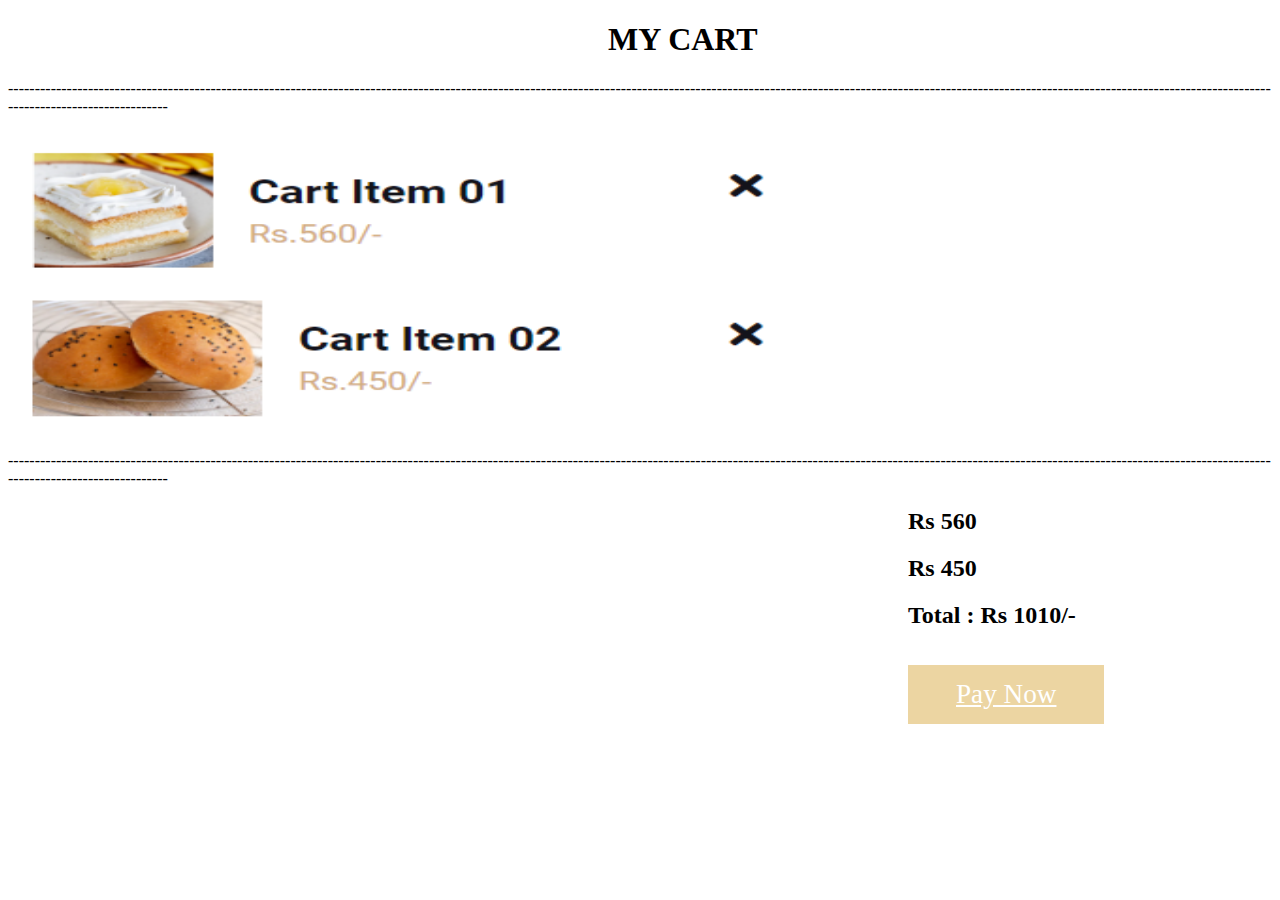
<file: cart.html>
<!DOCTYPE html>
<html lang="en">
<head>
    <meta charset="UTF-8">
    <meta http-equiv="X-UA-Compatible" content="IE=edge">
    <meta name="viewport" content="width=device-width, initial-scale=1.0">
    <title>Login</title>
    <link rel="stylesheet" href="cart.css">
</head>
<body>
    <div class="cart">
        <h1>MY CART</h1>
        <p>[base64]</p>
        </div>
        <div class = "image">
        <img src="Screenshot (296).png" width=800px height=300px alt="">
        <p>[base64]</p>
       
    </div>

    <div class="price">
        <h2> Rs 560</h2>
        <h2> Rs 450</h2>
        <h2>Total : Rs 1010/-</h2>
    </div>
    <div class="pay">
        <a href="https://nabihaakhann.github.io/The-BakeHouse/pay" class="btn">Pay Now</a>
    </div>
    </body>
    </html>
</file>
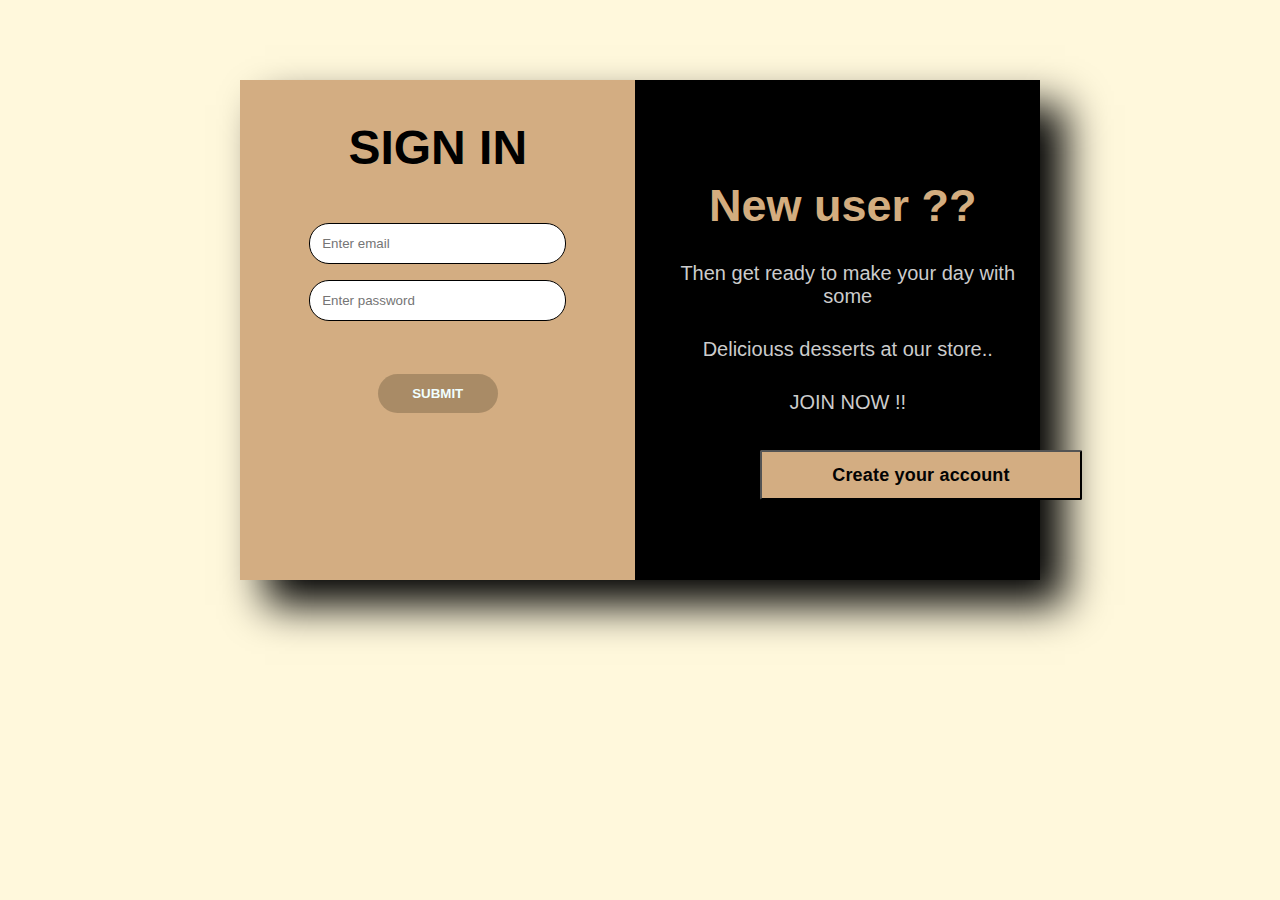
<file: LOGIN.html>
<!DOCTYPE html>
<html lang="en">
<head>
    <meta charset="UTF-8">
    <meta http-equiv="X-UA-Compatible" content="IE=edge">
    <meta name="viewport" content="width=device-width, initial-scale=1.0">
    <title>Login</title>
    <link rel="stylesheet" href="login.css">
</head>
<body>
    <div class="container">
        <form action="" class="form">
            <h2>SIGN IN</h2>
            <input type="email" name="email" class="box" placeholder="Enter email">
            <input type="password" name="password" class="box" placeholder="Enter password">
          
                <a href="https://nabihaakhann.github.io/The-BakeHouse/"> <button type="button" value="SUBMIT" id="submit">SUBMIT</button></a>
            </button>
        </form>
        <div class="side">
            <h2>New user ??</h2>
            <p>Then get ready to make your day with some</p>
            <p> Deliciouss desserts at our store..</p>
            <p> JOIN NOW !!</p>
            <button type="button" class = "submit" id="submit" value = "Sign Up ">
                <a href="https://nabihaakhann.github.io/The-BakeHouse/signup"> Create your account</a>
        </div>
    </div>
</body>
</html>
</file>
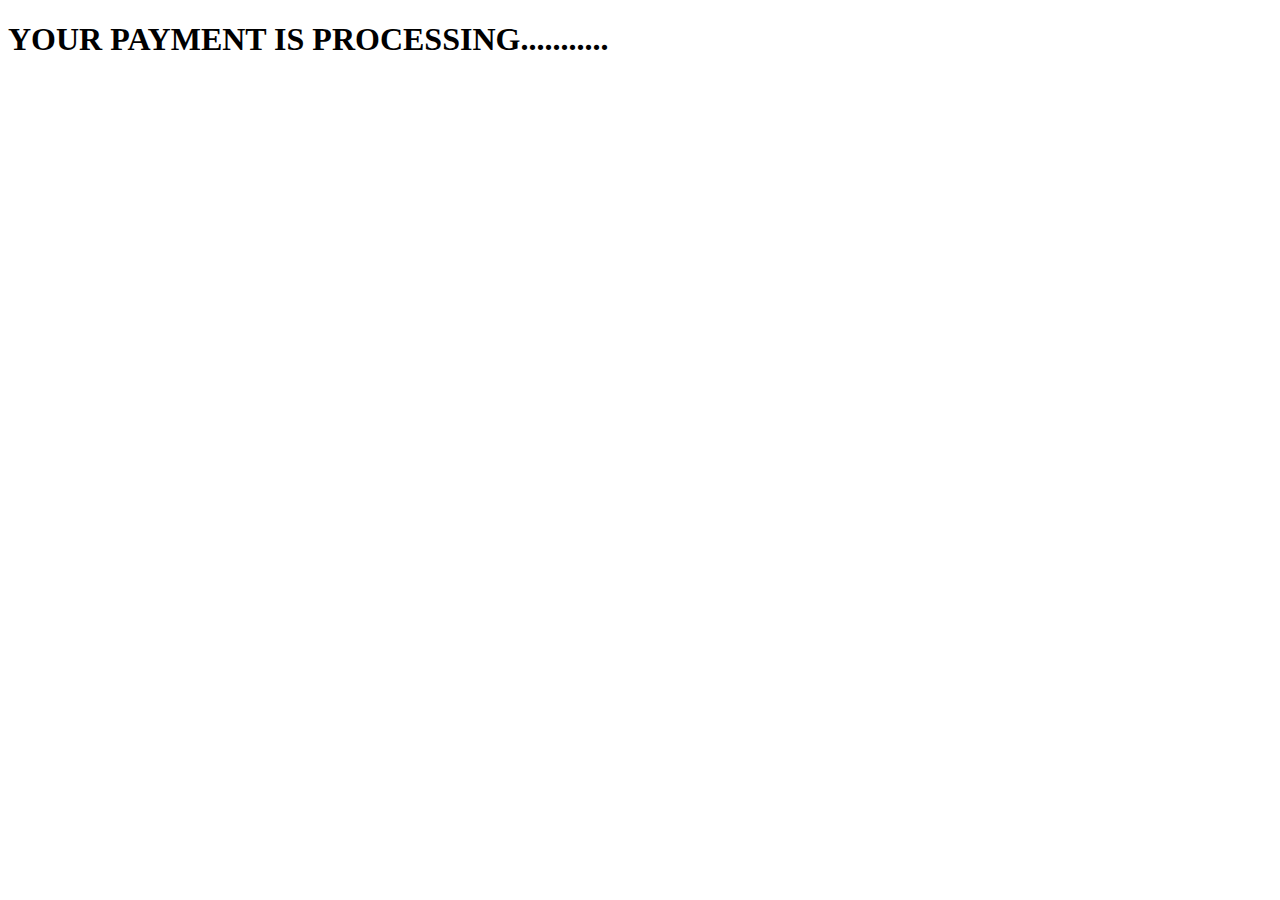
<file: pay.html>
<!DOCTYPE html>
<html lang="en">
<head>
    <meta charset="UTF-8">
    <meta http-equiv="X-UA-Compatible" content="IE=edge">
    <meta name="viewport" content="width=device-width, initial-scale=1.0">
    <title>Login</title>
    <link rel="stylesheet" href="cart.css">
</head>
<body>
    <h1>YOUR PAYMENT IS PROCESSING...........</h1>
    </body>
    </html>
</file>
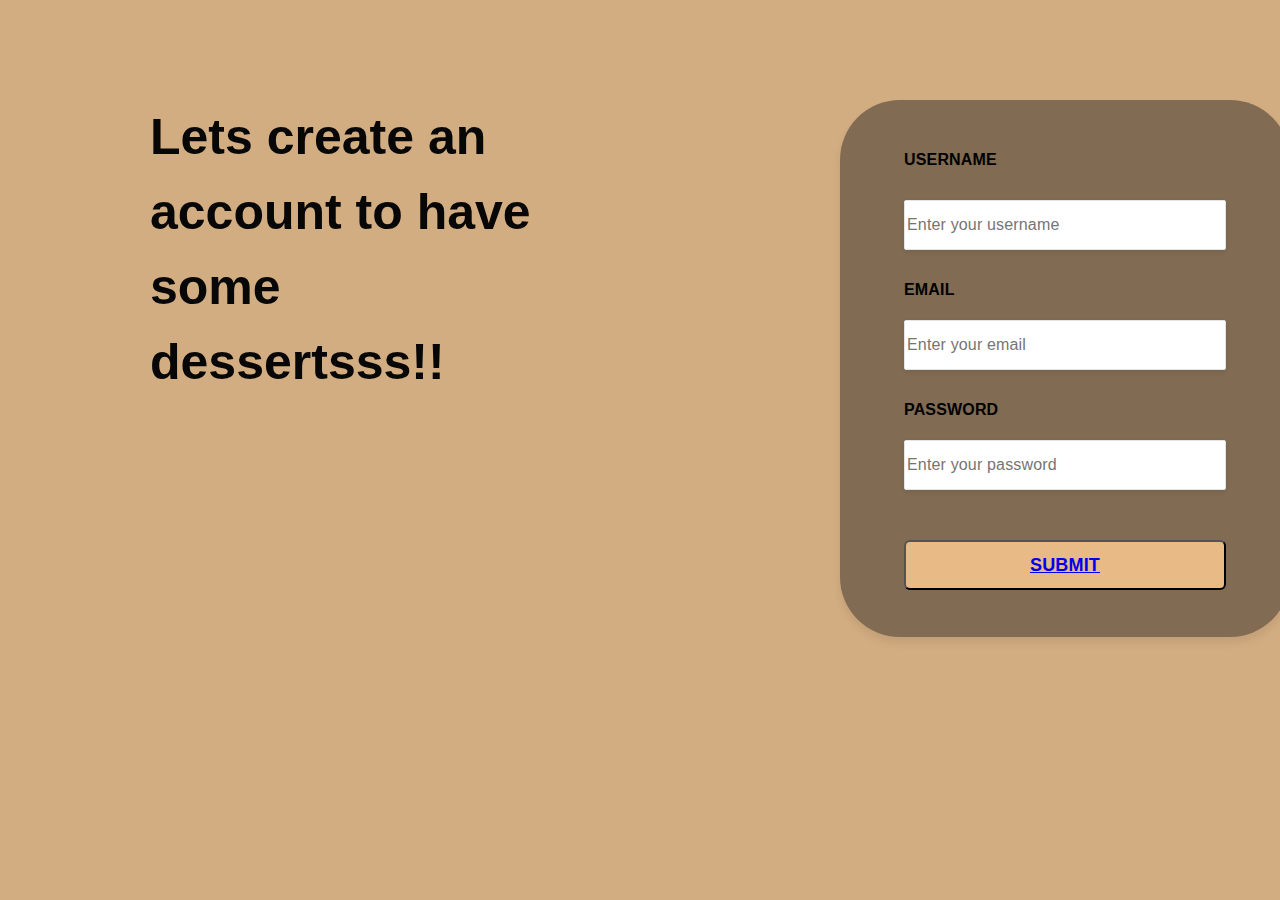
<file: signup.html>
<!DOCTYPE html>
<html lang="en">
<head>
    <meta charset="UTF-8">
    <meta name="viewport" content="width=device-width, initial-scale=1.0">
    <link rel="stylesheet" href="signup.css" >
</head>
<body>
    <form method="POST" action="index.html" id="myform">
    <div class="container">
    <div class="main">
        <div class = "submain">
            <label class = "heading">Lets create an account to have some dessertsss!!</label>
            <div class = "signupPage"></div>
            <label class = "username">USERNAME</label>
            <input type="text" class = "usertext" name="username" id = "usertext" placeholder="Enter your username"/>
            <div id="name_error" class="nameerror"></div>
            <label class = "email">EMAIL</label>
            <input type="text" class = "emailtext" name="email" id = "emailtext" placeholder="Enter your email"/>
            <div id="email_error" class="emailerror"></div>
            <label class = "password">PASSWORD</label>
            <input type="password" class = "passwordtext" name="password" id = "passwordtext" placeholder="Enter your password"/>
            <div id="password_error" class="passworderror"></div>
            <button type="button" class = "submit" id="submit" value = "Sign Up ">
                <a href="https://nabihaakhann.github.io/The-BakeHouse/"> SUBMIT </a>
            </button>
        </div>
    </div>
    </div>
</form>
</form>
</body>

</html>
</file>
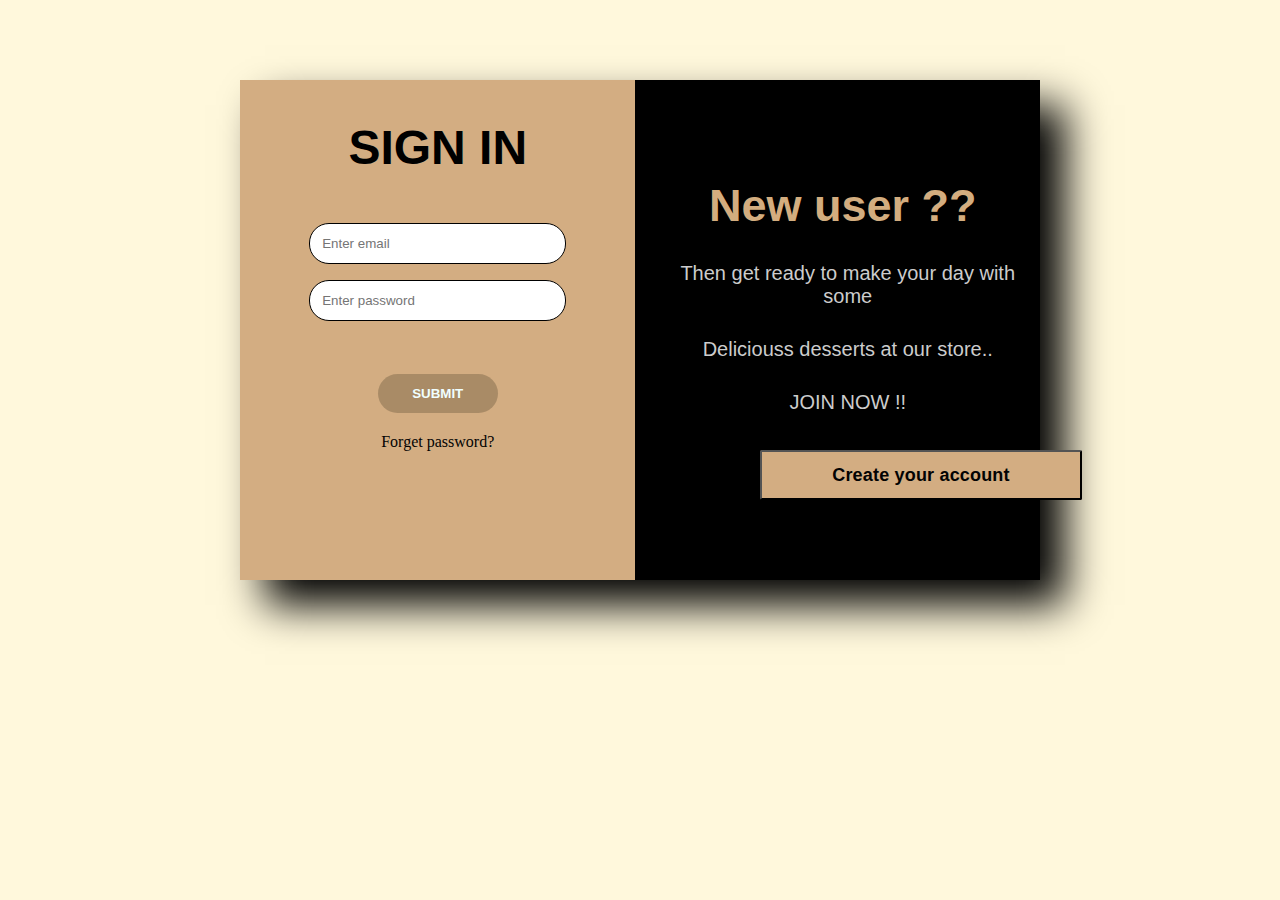
<file: js/LOGIN.html>
<!DOCTYPE html>
<html lang="en">
<head>
    <meta charset="UTF-8">
    <meta http-equiv="X-UA-Compatible" content="IE=edge">
    <meta name="viewport" content="width=device-width, initial-scale=1.0">
    <title>Login</title>
    <link rel="stylesheet" href="login.css">
</head>
<body>
    <div class="container">
        <form action="" class="form">
            <h2>SIGN IN</h2>
            <input type="email" name="email" class="box" placeholder="Enter email">
            <input type="password" name="password" class="box" placeholder="Enter password">
          
                <a href="file:///Users/laveena/Bakehouse/index.html"> <button type="button" value="SUBMIT" id="submit">SUBMIT</button></a>
            </button>
            <a href="#">Forget password?</a>
        </form>
        <div class="side">
            <h2>New user ??</h2>
            <p>Then get ready to make your day with some</p>
            <p> Deliciouss desserts at our store..</p>
            <p> JOIN NOW !!</p>
            <button type="button" class = "submit" id="submit" value = "Sign Up ">
                <a href="file:///Users/laveena/Bakehouse/signup.html"> Create your account</a>
        </div>
    </div>
</body>
</html>
</file>
<file: cart.css>
.cart h1 {
    margin-left: 600px;
}
.price h2{
    margin-left: 900px;
}
.btn{
    margin-top: 1rem;
    display: inline-block;
    padding:.9rem 3rem;
    font-size: 1.7rem;
    color:#fff;
    margin-left: 900px;
    background: rgb(236, 213, 162);
    cursor: pointer;
}

.btn:hover{
    letter-spacing: .2rem;
}
</file>
<file: login.css>
*{
    margin:0;
    padding:0;
    box-sizing: border-box;
}
body{
   background-color: cornsilk;

}

/* Container */
.container{
    display: flex;
    height: 500px;
    background-color: black;
    width: 800px;
    margin: auto;
    margin-top: 80px;
    box-shadow: 25px 25px 40px black;

}
.form{
    display: flex;
    flex-direction: column;
    width: 50%;
    align-items: center;
    background-color:#d3ad82;

}
.form h2{
    font-size: 3rem;
    font-family: Impact, Haettenschweiler, 'Arial Narrow Bold', sans-serif;
    margin: 40px;
}

.box{
    padding: 12px;
    width: 65%;
    margin: 8px;
    border: 1px solid black;
    outline:none;
    border-radius: 20px;
}
.form button{
    padding:12px 30px;
    width:120px;
    margin-top: 25px;
    background-color: rgba(52, 45, 27, 0.263);
    color: azure;
    font-weight: bold;
    border:none;
    outline: none;
    border-radius: 20px;

}

.form button:hover{
    cursor: pointer;
    background-color: rgb(104, 84, 48);
    margin-top: 20px;
}
.form a{
    text-decoration: none;
    color:rgb(21, 20, 20);
    margin-top: 20px;
}
.form a:hover{
    color:rgb(226, 43, 11);
}


/*right side*/
.side{
    padding-top: 100px;
    padding-left: 10px;
    text-align: center;
    font-size: 30px;
    font-family: 'Lucida Sans', 'Lucida Sans Regular', 'Lucida Grande', 'Lucida Sans Unicode', Geneva, Verdana, sans-serif;
    color: #d3ad7f;


}
.side p{
    font-size: 20px;
    color: #ccc;
    padding-left: 10px;
    padding-top: 30px;
    font-family: 'Gill Sans', 'Gill Sans MT', Calibri, 'Trebuchet MS', sans-serif;
}
a:link {
    color: rgb(3, 3, 3);
    background-color: transparent;
    text-decoration: none;
  }
  a:visited {
    color: rgb(0, 0, 0);
    background-color: transparent;
    text-decoration: none;
  }
  a:hover {
    color: rgb(246, 246, 246);
    background-color: transparent;
    text-decoration: underline;
  }
  a:active {
    color: rgb(0, 186, 247);
    background-color: transparent;
    text-decoration: underline;}
.submit{
    position:absolute;
width:322px;
height:50px;
left:760px;
top:450px;
background:#d3ad82;
border-radius:2px;
font-family:'Segoe UI',Tahoma,Geneva,Verdana,sans-serif;
font-style:normal;
font-weight:700;
font-size:18px;
line-height:22px;
display:flex;
align-items:center;
letter-spacing:.01em;
color:rgb(0, 0, 0);
justify-content:center;

}
</file>
<file: signup.css>
@import "https://fonts.googleapis.com/css?family=Open+Sans&display=swap";

body {
background-color: #d3ad82;
background-size: cover;
	background-repeat: no-repeat;
	background-attachment: fixed;
display:flex;

flex-direction:row;
justify-content:center;
align-content:center;
align-items:center;
}
.main {
display:flex;
position:absolute;
width:1380px;
height:688px;
left:0;
top:0;
flex-direction:row;
justify-content:center;
align-content:center;
align-items:center;

}





.heading {
display:flex;
position:absolute;
width:410px;
height:121px;
left:150px;
top:100px;
font-family:'Segoe UI',Tahoma,Geneva,Verdana,sans-serif;
font-style:bold;
font-weight:700;
font-size:50px;
line-height:75px;
color:rgb(7, 7, 7);
}
.signupPage {
display:flex;
position:absolute;
width:450px;
height:537px;
left:840px;
top:100px;
background:rgba(19, 18, 18, 0.429);
box-shadow:0 6px 9px rgba(0,0,0,0.08);
border-radius:60px 60px;

}

.createPage {
position:absolute;
width:450px;
height:537px;
left:840px;
top:186px;
display:flex;
}

.username {
position:absolute;
width:79px;
height:19px;
left:904px;
top:150px;
font-family:'Segoe UI',Tahoma,Geneva,Verdana,sans-serif;
font-style:normal;
font-weight:700;
font-size:16px;
line-height:19px;
display:flex;
align-items:center;
letter-spacing:.01em;
color:#000;
}

.usertext {
position:absolute;
width:322px;
height:50px;
left:904px;
top:200px;
background:#FFF;
border:1px solid #E4E4E4;
box-sizing:border-box;
box-shadow:0 2px 4px rgba(0,0,0,0.08);
border-radius:2px;
font-family:'Segoe UI',Tahoma,Geneva,Verdana,sans-serif;
font-style:normal;
font-weight:400;
font-size:16px;
line-height:22px;
display:flex;
align-items:center;
letter-spacing:.01em;
color:black;
}

.email {
position:absolute;
width:79px;
height:19px;
left:904px;
top:280px;
font-family:'Segoe UI',Tahoma,Geneva,Verdana,sans-serif;
font-style:normal;
font-weight:700;
font-size:16px;
line-height:19px;
display:flex;
align-items:center;
letter-spacing:.01em;
color:#000;
}

.emailtext {
position:absolute;
width:322px;
height:50px;
left:904px;
top:320px;
background:#FFF;
border:1px solid #E4E4E4;
box-sizing:border-box;
box-shadow:0 2px 4px rgba(0,0,0,0.08);
border-radius:2px;
font-family:'Segoe UI',Tahoma,Geneva,Verdana,sans-serif;
font-style:normal;
font-weight:400;
font-size:16px;
line-height:22px;
display:flex;
align-items:center;
letter-spacing:.01em;
color:black;
}

.password {
position:absolute;
width:79px;
height:19px;
left:904px;
top:400px;
font-family:'Segoe UI',Tahoma,Geneva,Verdana,sans-serif;
font-style:normal;
font-weight:700;
font-size:16px;
line-height:19px;
display:flex;
align-items:center;
letter-spacing:.01em;
color:black;
}

.passwordtext {
position:absolute;
width:322px;
height:50px;
left:904px;
top:440px;
background:#FFF;
border:1px solid #E4E4E4;
box-sizing:border-box;
box-shadow:0 2px 4px rgba(0,0,0,0.08);
border-radius:2px;
font-family:'Segoe UI',Tahoma,Geneva,Verdana,sans-serif;
font-style:normal;
font-weight:400;
font-size:16px;
line-height:22px;
display:flex;
align-items:center;
letter-spacing:.01em;
color:black;
}

.submit {
position:absolute;
width:322px;
height:50px;
left:904px;
top:540px;
background:#e8ba85;
border-radius:6px;
font-family:Impact, Haettenschweiler, 'Arial Narrow Bold', sans-serif;
font-style:normal;
font-weight:700;
font-size:18px;
line-height:22px;
display:flex;
align-items:center;
letter-spacing:.01em;
color:#FFF;
justify-content:center;
}
</file>
<file: js/login.css>
*{
    margin:0;
    padding:0;
    box-sizing: border-box;
}
body{
   background-color: cornsilk;

}

/* Container */
.container{
    display: flex;
    height: 500px;
    background-color: black;
    width: 800px;
    margin: auto;
    margin-top: 80px;
    box-shadow: 25px 25px 40px black;

}
.form{
    display: flex;
    flex-direction: column;
    width: 50%;
    align-items: center;
    background-color:#d3ad82;

}
.form h2{
    font-size: 3rem;
    font-family: Impact, Haettenschweiler, 'Arial Narrow Bold', sans-serif;
    margin: 40px;
}

.box{
    padding: 12px;
    width: 65%;
    margin: 8px;
    border: 1px solid black;
    outline:none;
    border-radius: 20px;
}
.form button{
    padding:12px 30px;
    width:120px;
    margin-top: 25px;
    background-color: rgba(52, 45, 27, 0.263);
    color: azure;
    font-weight: bold;
    border:none;
    outline: none;
    border-radius: 20px;

}

.form button:hover{
    cursor: pointer;
    background-color: rgb(104, 84, 48);
    margin-top: 20px;
}
.form a{
    text-decoration: none;
    color:rgb(21, 20, 20);
    margin-top: 20px;
}
.form a:hover{
    color:rgb(226, 43, 11);
}


/*right side*/
.side{
    padding-top: 100px;
    padding-left: 10px;
    text-align: center;
    font-size: 30px;
    font-family: 'Lucida Sans', 'Lucida Sans Regular', 'Lucida Grande', 'Lucida Sans Unicode', Geneva, Verdana, sans-serif;
    color: #d3ad7f;


}
.side p{
    font-size: 20px;
    color: #ccc;
    padding-left: 10px;
    padding-top: 30px;
    font-family: 'Gill Sans', 'Gill Sans MT', Calibri, 'Trebuchet MS', sans-serif;
}
a:link {
    color: rgb(3, 3, 3);
    background-color: transparent;
    text-decoration: none;
  }
  a:visited {
    color: rgb(0, 0, 0);
    background-color: transparent;
    text-decoration: none;
  }
  a:hover {
    color: rgb(246, 246, 246);
    background-color: transparent;
    text-decoration: underline;
  }
  a:active {
    color: rgb(0, 186, 247);
    background-color: transparent;
    text-decoration: underline;}
.submit{
    position:absolute;
width:322px;
height:50px;
left:760px;
top:450px;
background:#d3ad82;
border-radius:2px;
font-family:'Segoe UI',Tahoma,Geneva,Verdana,sans-serif;
font-style:normal;
font-weight:700;
font-size:18px;
line-height:22px;
display:flex;
align-items:center;
letter-spacing:.01em;
color:rgb(0, 0, 0);
justify-content:center;

}
</file>
